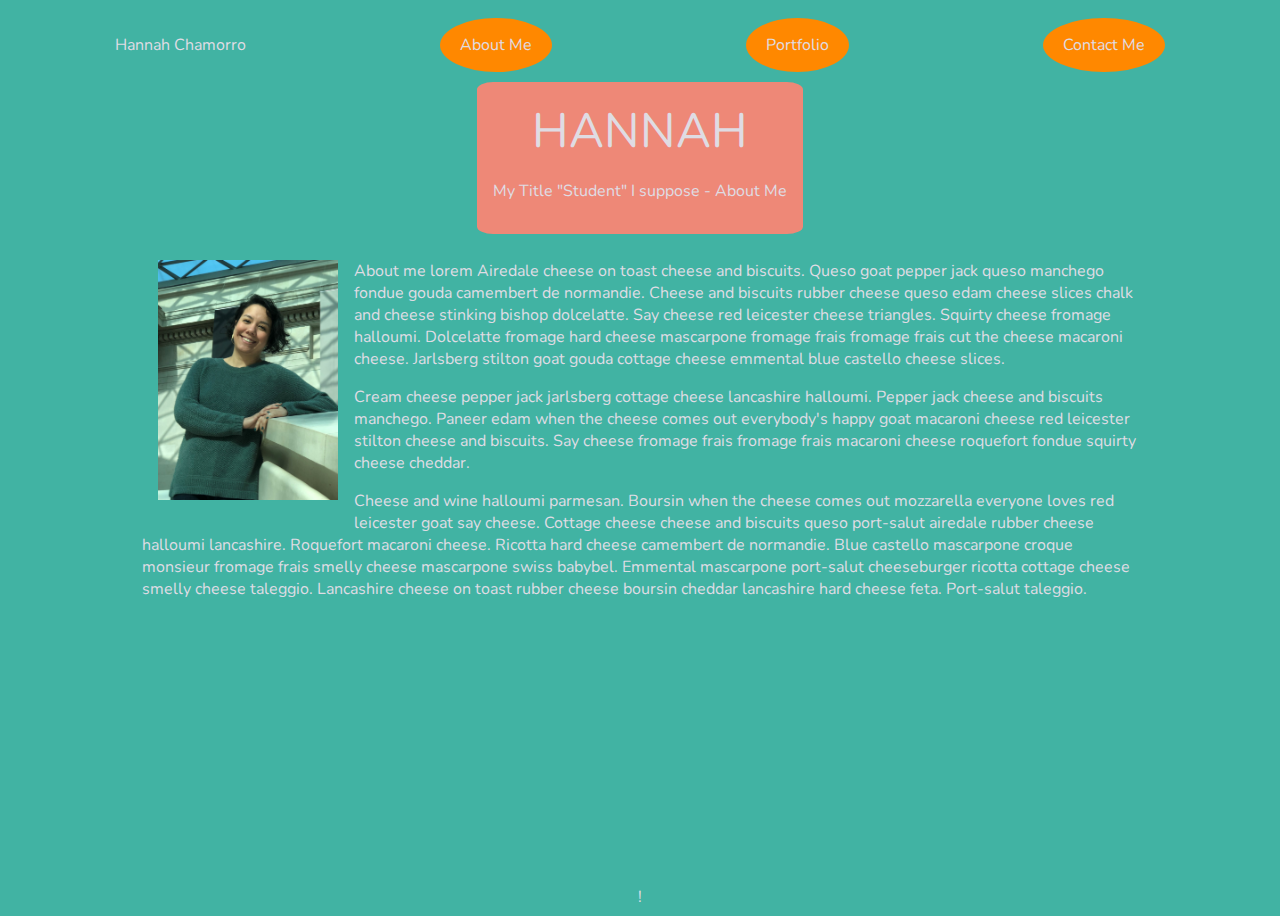
<file: index2.html>
<!DOCTYPE html>
<html lang="en">
  <head>
    <meta charset="UTF-8" />
    <meta name="viewport" content="width=device-width, initial-scale=1.0" />
    <meta http-equiv="X-UA-Compatible" content="ie=edge" />
    <link rel="stylesheet" href="./new.css" type="text/css" />
    <link
      href="https://fonts.googleapis.com/css?family=Nunito|Turret+Road&display=swap"
      rel="stylesheet"
    />

    <title>Hannah Chamorro Personal Page</title>
  </head>
  <body class="bgc-turq c-white d-f fld-c ff-nunito h-100vh">
    <!--header-->
    <header class="d-f jc-sa m-10">
      <!-- logo -->
      <div class="d-f ai-c">
        Hannah Chamorro
      </div>
      <!--nav-->
      <nav>
        <a
          href="./index.html"
          class="bgc-orange bd-n bdrs-50 c-white cur-p d-ib p-1x1 ta-c td-n bgc-ltorange-hv "
        >
          About Me
        </a>
      </nav>
      <nav>
        <a
          href="./portfolio2.html"
          class="bgc-orange bd-n bdrs-50 c-white cur-p d-ib p-1x1 ta-c td-n bgc-ltorange-hv "
        >
          Portfolio
        </a>
      </nav>
      <nav>
        <a
          href="./contact2.html"
          class="bgc-orange bd-n bdrs-50 c-white cur-p d-ib p-1x1 ta-c td-n bgc-ltorange-hv "
        >
          Contact Me
        </a>
      </nav>
    </header>

    <!--content-->
    <div class="ai-c bgc-pink bdrs-5 c-white d-f fld-c m-a maw-maxc p-1">
      <div class="fz-300">
        HANNAH
      </div>
      <p>My Title "Student" I suppose - About Me</p>
    </div>

    <section class="d-f flgw-1 jc-c m-10">
      <div class="maw-80">
        <img src="./image/portpic2.jpg" class="h-15 fl-start p-1" />
        <p>
          About me lorem Airedale cheese on toast cheese and biscuits. Queso
          goat pepper jack queso manchego fondue gouda camembert de normandie.
          Cheese and biscuits rubber cheese queso edam cheese slices chalk and
          cheese stinking bishop dolcelatte. Say cheese red leicester cheese
          triangles. Squirty cheese fromage halloumi. Dolcelatte fromage hard
          cheese mascarpone fromage frais fromage frais cut the cheese macaroni
          cheese. Jarlsberg stilton goat gouda cottage cheese emmental blue
          castello cheese slices.
        </p>
        <p>
          Cream cheese pepper jack jarlsberg cottage cheese lancashire halloumi.
          Pepper jack cheese and biscuits manchego. Paneer edam when the cheese
          comes out everybody's happy goat macaroni cheese red leicester stilton
          cheese and biscuits. Say cheese fromage frais fromage frais macaroni
          cheese roquefort fondue squirty cheese cheddar.
        </p>
        <p>
          Cheese and wine halloumi parmesan. Boursin when the cheese comes out
          mozzarella everyone loves red leicester goat say cheese. Cottage
          cheese cheese and biscuits queso port-salut airedale rubber cheese
          halloumi lancashire. Roquefort macaroni cheese. Ricotta hard cheese
          camembert de normandie. Blue castello mascarpone croque monsieur
          fromage frais smelly cheese mascarpone swiss babybel. Emmental
          mascarpone port-salut cheeseburger ricotta cottage cheese smelly
          cheese taleggio. Lancashire cheese on toast rubber cheese boursin
          cheddar lancashire hard cheese feta. Port-salut taleggio.
        </p>
      </div>
    </section>
    <!--footer-->
    <footer class="d-f jc-c">
      <div>!</div>
    </footer>
  </body>
</html>
</file>
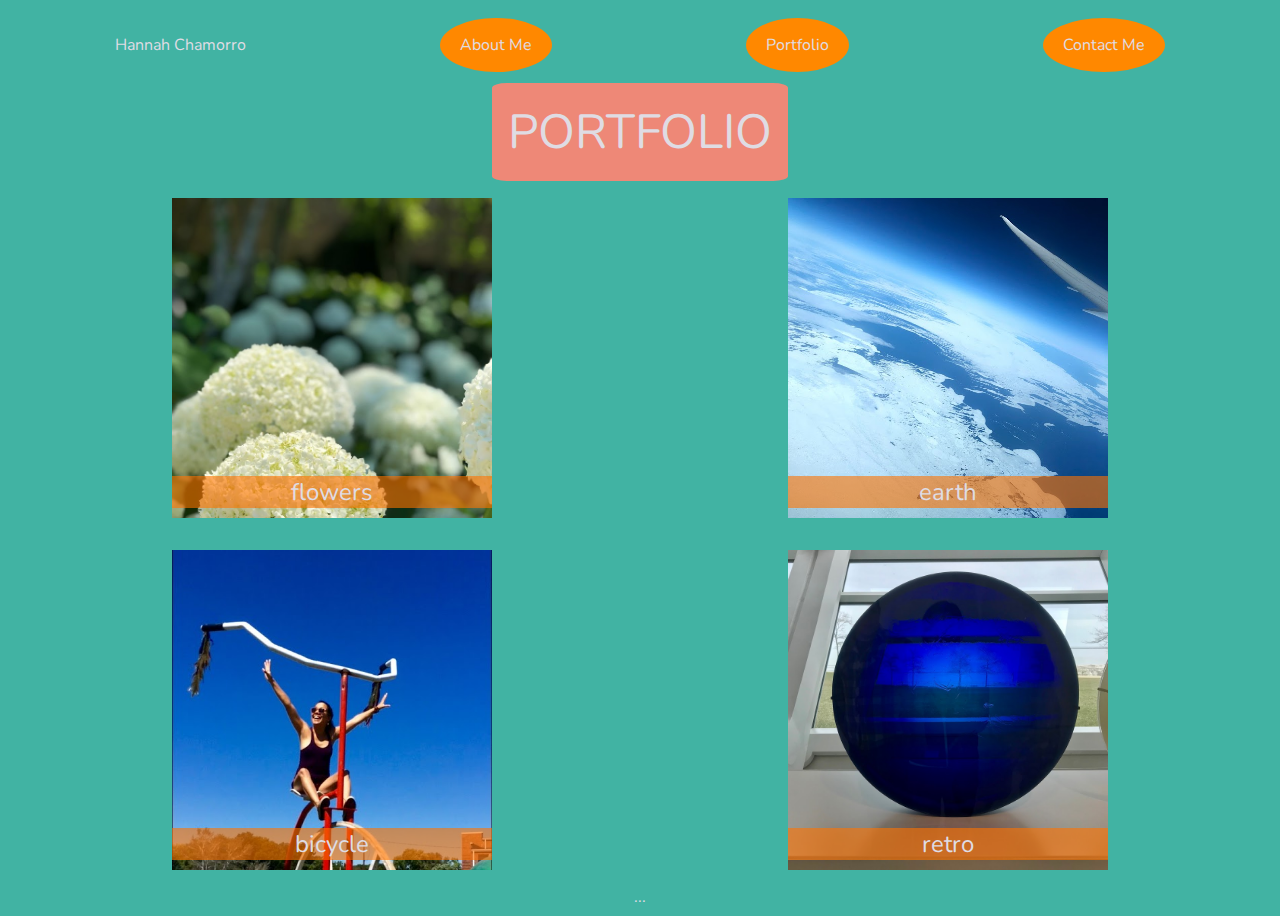
<file: portfolio2.html>
<!DOCTYPE html>
<html lang="en">
  <head>
    <meta charset="UTF-8" />
    <meta name="viewport" content="width=device-width, initial-scale=1.0" />
    <meta http-equiv="X-UA-Compatible" content="ie=edge" />
    <link rel="stylesheet" href="./new.css" type="text/css" />
    <link
      href="https://fonts.googleapis.com/css?family=Nunito|Turret+Road&display=swap"
      rel="stylesheet"
    />

    <title>Hannah Chamorro Personal Page</title>
  </head>
  <body class="bgc-turq c-white d-f fld-c ff-nunito h-100vh">
    <!--header-->
    <header class="d-f jc-sa m-10">
      <!-- logo -->
      <div class="d-f ai-c">
        Hannah Chamorro
      </div>
      <!--nav-->
      <nav>
        <a
          href="./index.html"
          class="bgc-orange bd-n bdrs-50 c-white cur-p d-ib p-1x1 ta-c td-n bgc-ltorange-hv "
        >
          About Me
        </a>
      </nav>
      <nav>
        <a
          href="./portfolio2.html"
          class="bgc-orange bd-n bdrs-50 c-white cur-p d-ib p-1x1 ta-c td-n bgc-ltorange-hv "
        >
          Portfolio
        </a>
      </nav>
      <nav>
        <a
          href="./contact2.html"
          class="bgc-orange bd-n bdrs-50 c-white cur-p d-ib p-1x1 ta-c td-n bgc-ltorange-hv "
        >
          Contact Me
        </a>
      </nav>
    </header>

    <!-- content -->
    <div class="ai-c bgc-pink bdrs-5 c-white d-f fld-c m-a maw-maxc p-1">
      <div class="fz-300">
        PORTFOLIO
      </div>
    </div>

    <section class="d-f jc-sa m-1">
      <div class="d-ib h-25vw ov-h pos-r w-25vw bgc-shadow-hv">
        <a href="futureproject.com">
          <img src="./image/flower.jpg" class="w-100" />
          <div class="bgc-trnsorange bdm-10 c-white fz-24 pos-a ta-c w-100">
            flowers
          </div>
        </a>
      </div>

      <div class="d-ib h-25vw ov-h pos-r w-25vw bgc-shadow-hv">
        <a href="futureproject.com">
          <img src="./image/earth.jpg" class="w-100" />
          <div class="bgc-trnsorange bdm-10 c-white fz-24 pos-a ta-c w-100">
            earth
          </div>
        </a>
      </div>
    </section>
    <section class="d-f jc-sa m-1">
      <div class="d-ib h-25vw ov-h pos-r w-25vw bgc-shadow-hv">
        <a href="futureproject.com">
          <img src="./image/bicycle.jpg" class="w-100" />
          <div class="bgc-trnsorange bdm-10 c-white fz-24 pos-a ta-c w-100">
            bicycle
          </div>
        </a>
      </div>
      <div class="d-ib h-25vw ov-h pos-r w-25vw bgc-shadow-hv">
        <a href="futureproject.com">
          <img src="./image/blue.jpg" class="w-100" />
          <div class="bgc-trnsorange bdm-10 c-white fz-24 pos-a ta-c w-100">
            retro
          </div>
        </a>
      </div>
    </section>
    <!-- footer -->
    <footer class="d-f jc-c">...</footer>
  </body>
</html>
</file>
<file: new.css>
.ai-c {
  align-items: center;
}
.bgc-ltorange-hv:hover {
  background-color: rgb(255, 176, 86);
}
.bgc-orange {
  background-color: rgb(255, 136, 0);
}
.bgc-pink {
  background: #e87;
}
.bgc-shadow-hv:hover {
  -moz-box-shadow: 0 0 20px rgb(255, 255, 255);
  -webkit-box-shadow: 0 0 20px rgb(255, 255, 255);
  box-shadow: 0 0 20px rgb(255, 255, 255);
}
.bgc-trnsorange {
  background-color: rgb(255, 115, 0, 0.6);
}
.bgc-turq {
  background: #41b3a3;
}
.bd-n {
  border: none;
}
.bdrs-50 {
  border-radius: 50%;
}
.bdrs-5 {
  border-radius: 5%;
}
.bdm-10 {
  bottom: 10px;
}
.c-white {
  color: #dfdce3;
}
.cur-p {
  cursor: pointer;
}

.d-f {
  display: flex;
}
.d-ib {
  display: inline-block;
}

.ff-turrent {
  font-family: "Turret Road", cursive;
}

.ff-nunito {
  font-family: "Nunito", sans-serif;
}
.fl-start {
  float: left;
}
.fld-c {
  flex-direction: column;
}

.flgw-1 {
  flex-grow: 1;
}
.fz-24 {
  font-size: 24px;
}
.fz-300 {
  font-size: 300%;
}
.h-15 {
  height: 15em;
}
.h-25vw {
  height: 25vw;
}
.h-100vh {
  height: 100vh;
}
.jc-c {
  justify-content: center;
}
.jc-sa {
  justify-content: space-around;
}
.m-a {
  margin: auto;
}
.maw-maxc {
  max-width: max-content;
}
.maw-80 {
  max-width: 80%;
}
.m-1 {
  margin: 1rem;
}
.m-10 {
  margin: 10px;
}
.ov-h {
  overflow: hidden;
}
.p-1 {
  padding: 1rem;
}
.p-2 {
  padding: 2rem;
}
.p-1x1 {
  padding: 1rem 1.25rem;
}
.pos-a {
  position: absolute;
}
.pos-r {
  position: relative;
}
.ta-c {
  text-align: center;
}
.td-n {
  text-decoration: none;
}
.w-25vw {
  width: 25vw;
}
.w-50 {
  width: 50%;
}
.w-100 {
  width: 100%;
}
</file>
